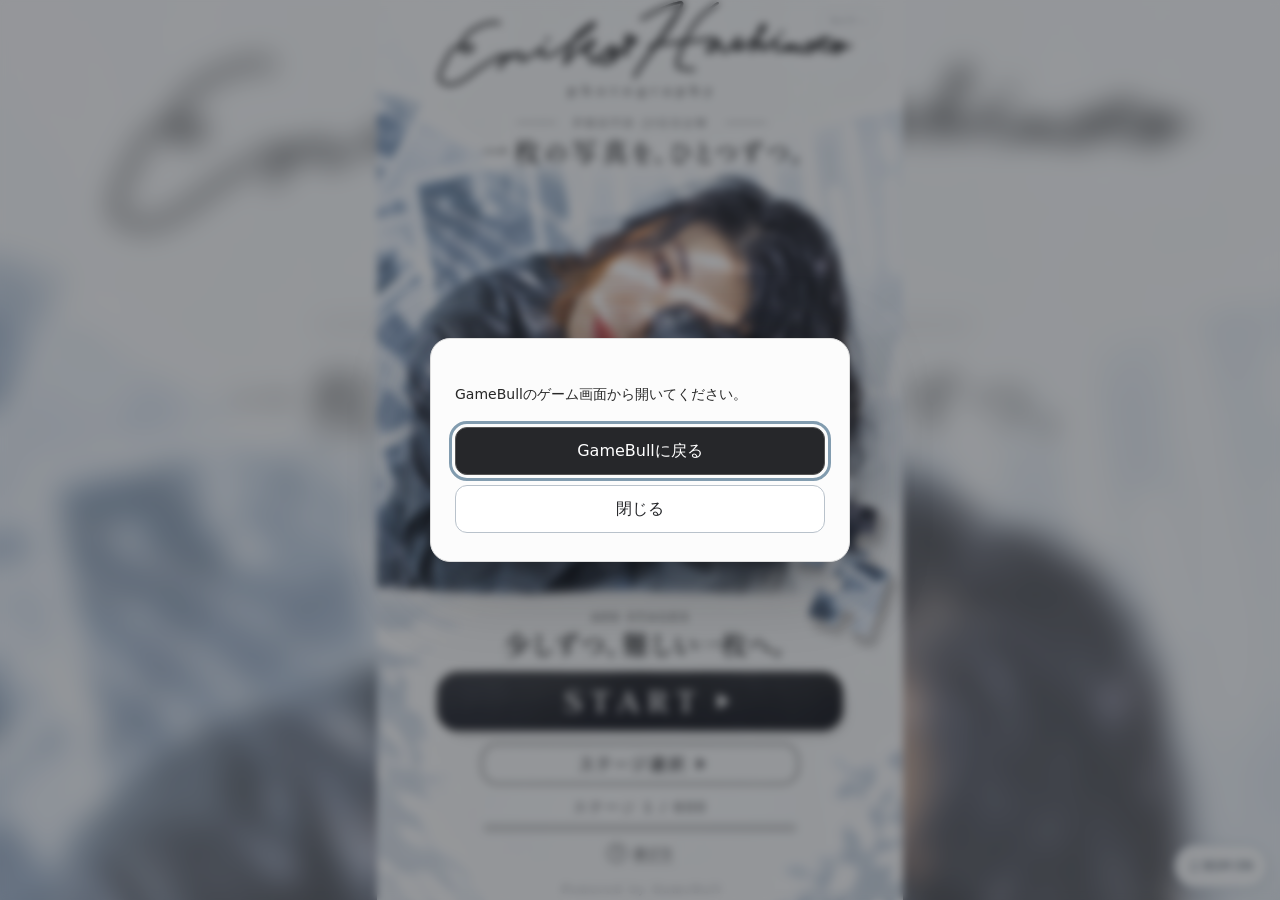
<file: index.html>
<!doctype html>
<!-- PHOTO JIGSAW, GameBull web build (Stage Mode). This page is the host-facing shell:
     - the loading page (Unity IdeofuzionBridge template behaviour, playbook section 7): blurred backdrop baked from
       the client's thumbnail, spinner, tenant icon from /context (gameLogoUrl, then gameBannerUrl) with the 4 s / 30 s
       clocks, the client's icon as the built-in one;
     - a fixed window filling the whole page (safe areas excepted) holding the game frame (app.html, same launch URL);
       their page is fitted to it at scale 1 (gb/pj-hooks.js PJFit), scaled down only as a last resort (loader.ts
       fitFrame), so the game never scrolls;
     - the gamebull:close relay (trap W18). -->
<html lang="ja">
<head>
<meta charset="utf-8">
<meta name="viewport" content="width=device-width, initial-scale=1, maximum-scale=1, user-scalable=no, viewport-fit=cover">
<meta name="referrer" content="no-referrer">
<meta name="theme-color" content="#fafcfd">
<title>PHOTO JIGSAW</title>
<link rel="icon" type="image/png" href="./gb/favicon-CJ-65d6o.png">
  <script type="module" crossorigin src="./gb/index-Bp1zNa4a.js"></script>
  <link rel="modulepreload" crossorigin href="./gb/nozoom-BwxvnWFh.js">
  <link rel="stylesheet" crossorigin href="./gb/index-BrpUDjfZ.css">
</head>
<body>
<div id="gb-box"><iframe id="gb-frame" title="PHOTO JIGSAW" allow="autoplay; fullscreen; clipboard-write"></iframe></div>
<div id="gb-loading">
  <div id="unity-loading-bar">
    <div id="unity-logo"><div id="gb-tenant-logo"></div><div id="gb-spinner"></div></div>
    <div id="unity-progress-bar-empty"><div id="unity-progress-bar-full"></div></div>
    <div id="unity-progress-percent">0%</div>
  </div>
</div>
</body>
</html>
</file>
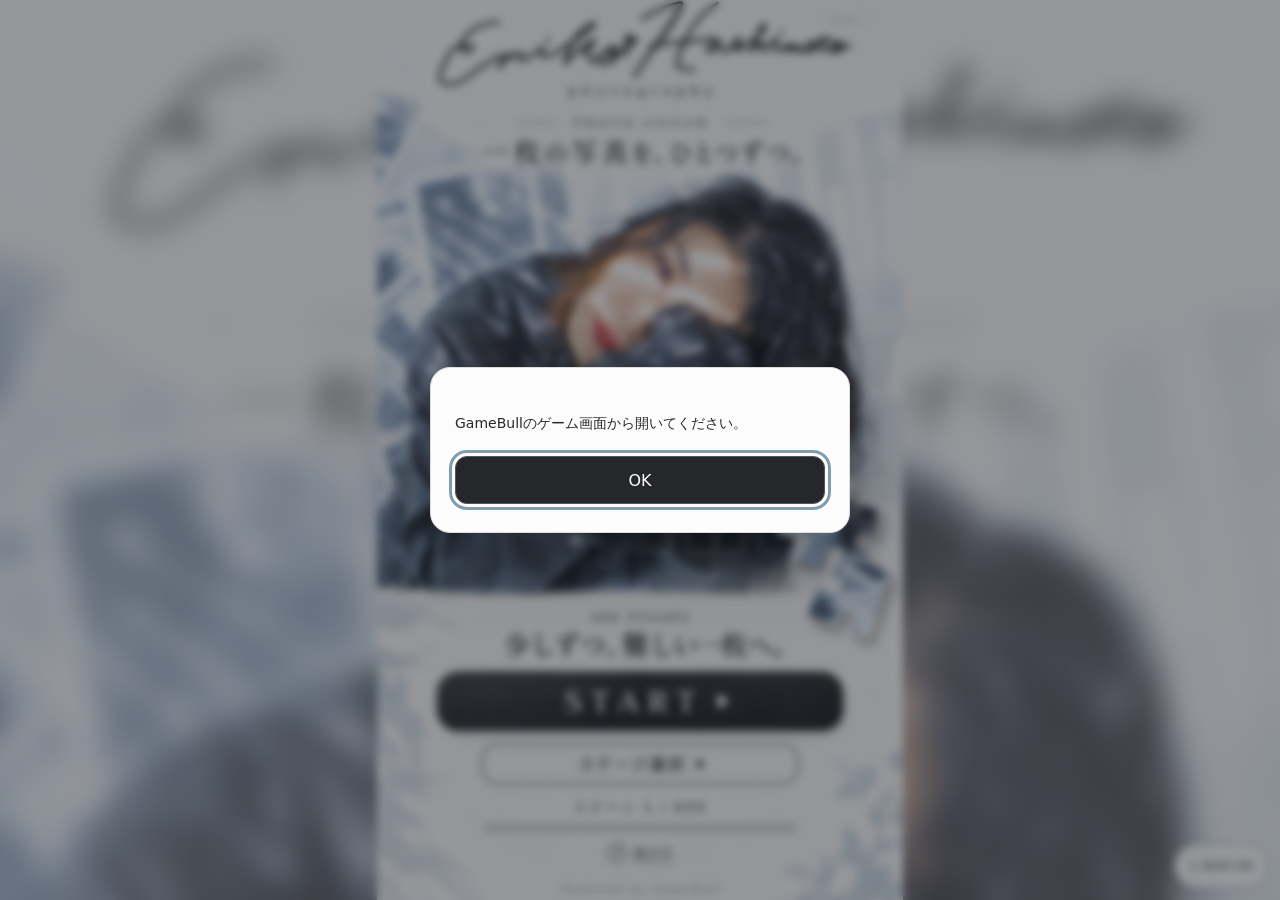
<file: app.html>
<!doctype html>
<!-- The game itself: the client's own page (game/index.html: their stylesheet, markup and classic scripts, copied
     in at build time by vite.gamebull.config.ts, unchanged, with their <body class>, plus three GameBull scripts in
     their script list: gb/pj-env.js + gb/pj-host.js after their gamebull-config.js, gb/pj-hooks.js after their bgm.js).
     Loaded by index.html in a frame filling the page. -->
<html lang="ja">
<head>
<meta charset="utf-8">
<meta name="viewport" content="width=device-width, initial-scale=1, maximum-scale=1, user-scalable=no, viewport-fit=cover">
<meta name="referrer" content="no-referrer">
<title>PHOTO JIGSAW</title>
<link rel="stylesheet" href="style.css?v=5">
  <script type="module" crossorigin src="./gb/app-Dv-M6QU7.js"></script>
  <link rel="modulepreload" crossorigin href="./gb/nozoom-BwxvnWFh.js">
</head>
<body class="at-home">
<header class="game-brand"><div class="signature">Emiko Hashimoto</div><span class="photography">photography</span><div class="brand-rule">PHOTO JIGSAW</div></header><main><section id="library" class="photo-home" aria-label="Emiko Hashimoto photography PHOTO JIGSAW">
<img class="home-art" src="assets/top-design.png" alt="Emiko Hashimoto photography。一枚の写真を、ひとつずつ。カメラを構える女性とジグソーパズル。">
<div class="home-lives" data-life-balance>ライフ —</div><h1 class="sr-only">PHOTO JIGSAW — 600 STAGES</h1>
<button id="campaignStart" class="art-control home-start" aria-label="START 続きのステージを始める">START ▶</button>
<button id="chooseStage" class="art-control home-choose">ステージ選択 ▶</button>
<div class="home-progress"><span id="homeStage">ステージ 1 / 600</span><progress id="homeProgress" max="600" value="0" aria-label="ステージのクリア状況"></progress><span id="campaignProgress" class="sr-only"></span></div>
<button id="howTo" class="art-control home-help">遊び方</button>
<dialog id="stageDialog" aria-labelledby="stageDialogTitle"><form method="dialog"><button class="dialog-close" aria-label="閉じる">×</button></form><h2 id="stageDialogTitle">ステージ選択</h2><p>クリアすると、次のステージが開きます。</p><label for="stageSelect">ステージ</label><select id="stageSelect" aria-label="ステージを選択"></select><button id="playSelected" class="dialog-primary">このステージで遊ぶ ▶</button></dialog>
<dialog id="helpDialog" aria-labelledby="helpDialogTitle"><form method="dialog"><button class="dialog-close" aria-label="閉じる">×</button></form><h2 id="helpDialogTitle">遊び方</h2><p>ピースを指で動かして、写真の枠にはめましょう。</p><p>ピースをタップして選び、置きたい場所をタップすることもできます。正しい位置に近づくと、ぴったりはまります。</p><p>新しいゲームには1ライフが必要です。途中保存からの再開では追加のライフは使いません。「保存して終了」で盤面を保存できます。</p><p>20ステージごとに難易度が上がり、全600ステージに挑戦できます。途中経過は自動保存されます。</p><form method="dialog"><button class="dialog-primary">わかりました</button></form></dialog>
</section><section id="game" hidden><div class="stagebar" id="stagebar" hidden><strong id="stageTitle"></strong><span id="stageBand"></span></div><div class="life-row"><span data-life-balance>ライフ —</span><span id="saveStatus" role="status" aria-live="polite">途中経過を自動保存</span></div><div class="toolbar"><button id="back">‹ TOP</button><select id="difficulty" hidden aria-hidden="true"><option value="4,3">12</option><option value="10,7" selected>70</option></select><button id="saveExit">保存して終了</button><button id="restart">やり直す</button></div><div class="status"><span id="progress"></span><span id="timer">00:00</span></div><p class="help">ピースを指で動かして枠へ。タップで選んで、枠をタップしても置けます。</p><canvas id="board" aria-label="ジグソーパズル盤面"></canvas><div id="message" role="status"></div><button id="nextStage" hidden>次のステージへ ▶</button></section></main><footer>Powered by GameBull</footer><script src="photos.js?v=5"></script><script src="gamebull-config.js?v=5"></script><script src="gb/pj-env.js?v=5"></script><script src="gb/pj-host.js?v=5"></script><script src="gamebull.js?v=5"></script><script src="game.js?v=5"></script><button id="bgmToggle" class="bgm-toggle" type="button" aria-pressed="true">♫ BGM 待機</button><script src="bgm.js?v=5"></script><script src="gb/pj-hooks.js?v=5"></script>
</body>
</html>
</file>
<file: gb/index-BrpUDjfZ.css>
html,body{touch-action:pan-x pan-y;background:#fafcfd;width:100%;height:100%;margin:0;padding:0;overflow:hidden}#gb-box{top:env(safe-area-inset-top,0px);right:env(safe-area-inset-right,0px);bottom:env(safe-area-inset-bottom,0px);left:env(safe-area-inset-left,0px);background:#fafcfd;position:fixed;overflow:hidden}#gb-frame{transform-origin:0 0;background:#fafcfd;border:0;width:100%;height:100%;display:block;position:absolute;top:0;left:0}#gb-loading{z-index:1200;touch-action:none;-webkit-user-select:none;user-select:none;background:#fafcfd url(./loading-bg-DN4LZuta.jpg) 50%/cover no-repeat;position:fixed;inset:0}#unity-loading-bar{text-align:center;position:absolute;top:50%;left:50%;transform:translate(-50%,-50%)}#unity-logo{background:0 0;width:180px;height:180px;margin:0 auto 12px;position:relative}#unity-logo.gb-fallback{background:url(./game-icon-C2pYjQ7v.jpg) 50%/contain no-repeat;border-radius:28px}#gb-tenant-logo{opacity:0;background-position:50%;background-repeat:no-repeat;background-size:contain;transition:opacity .25s;position:absolute;inset:0}#gb-tenant-logo.gb-ready{opacity:1}#gb-spinner{border:4px solid #343c452e;border-top-color:#343c45;border-radius:50%;width:44px;height:44px;margin:-22px 0 0 -22px;animation:.8s linear infinite gb-spin;position:absolute;top:50%;left:50%}@keyframes gb-spin{to{transform:rotate(360deg)}}@media (prefers-reduced-motion:reduce){#gb-spinner{animation-duration:3s}}#unity-progress-bar-empty{background:#d5dfe7;border-radius:9px;width:300px;height:18px;margin:12px auto 0;overflow:hidden}#unity-progress-bar-full{background:#343c45;border-radius:9px;width:0%;height:100%;transition:width .1s}#unity-progress-percent{color:#3d4954;margin-top:6px;font:14px arial,sans-serif}
</file>
<file: style.css>
*{box-sizing:border-box}body{margin:0;color:#422b1c;font-family:system-ui,sans-serif;background:#e7ce9e url('assets/_Sprites/Theme/Background/1.jpg') center/cover fixed}header{height:138px;display:flex;align-items:center;justify-content:center;gap:36px;background:linear-gradient(#42291ee8,#63452ce8);border-bottom:5px solid #dba640;box-shadow:0 4px 15px #34220e55}header img{width:230px;max-height:125px;object-fit:contain}header span{color:#fff1ca;font-size:16px;letter-spacing:2px}main{max-width:1250px;margin:26px auto;padding:0 24px}nav{display:flex;gap:12px;justify-content:center;flex-wrap:wrap}button,select{font:inherit;color:inherit;border:1px solid #b68b50;border-radius:9px;background:#fff4d9;padding:10px 18px;cursor:pointer;box-shadow:0 3px 0 #80572d44}button:hover{filter:brightness(1.07);transform:translateY(-1px)}button.active,button[aria-pressed=true]{background:#668331;color:white;border-color:#3e5b20}nav button{min-width:135px}h1{font-size:28px;margin-bottom:8px}.intro{text-align:center;margin:26px 0}.intro p,.help{font-size:14px}#gallery{display:grid;grid-template-columns:repeat(3,1fr);gap:24px}#gallery button{padding:9px;background:#fff1d2;border:4px solid #986636;border-radius:8px;position:relative}#gallery img{display:block;width:100%;aspect-ratio:1.389;object-fit:cover;border:1px solid #b78f50}#gallery span{display:block;padding:10px 0 3px;font-weight:600}.toolbar{display:flex;align-items:center;justify-content:center;gap:10px;flex-wrap:wrap}.toolbar select{padding:9px}.status{display:flex;justify-content:space-between;font-weight:700;margin:20px 10px 0}.help{text-align:center}canvas{width:100%;display:block;touch-action:none;border-radius:12px;box-shadow:0 8px 35px #32201245;background:#63482799}#message{text-align:center;font-size:24px;font-weight:bold;margin:18px}footer{text-align:center;font-size:11px;letter-spacing:3px;padding:25px;color:#654c34} [hidden]{display:none!important}@media(max-width:700px){header{height:105px}header img{width:180px}header span{display:none}main{padding:0 10px;margin-top:16px}#gallery{grid-template-columns:repeat(2,1fr);gap:12px}nav button{min-width:0;padding:9px 13px}.toolbar{gap:7px}.toolbar button{padding:8px 12px}.help{font-size:12px}}
/* Phone layout: generous touch targets and a full-width puzzle board. */
button,select{-webkit-tap-highlight-color:transparent;min-height:44px}button:focus-visible,select:focus-visible{outline:3px solid #ffcb54;outline-offset:3px}
@media(max-width:700px){
 body{background-attachment:scroll;padding-bottom:env(safe-area-inset-bottom)}
 header{height:82px;border-bottom-width:3px;padding-top:env(safe-area-inset-top)}header img{width:145px;height:74px}
 main{margin:12px auto 0;padding:0 12px;max-width:560px}nav{display:grid;grid-template-columns:repeat(4,1fr);gap:6px}nav button{min-width:0;padding:10px 3px;font-size:14px}
 .intro{margin:20px 0 16px}.intro h1{font-size:24px;margin:0 0 8px}.intro p{font-size:13px;line-height:1.7;margin:0 12px}
 #gallery{gap:12px}#gallery button{padding:5px;border-width:3px}#gallery span{font-size:14px;padding:9px 0 5px}
 .toolbar{display:grid;grid-template-columns:repeat(3,minmax(0,1fr));gap:8px;padding:10px;background:#452e21e8;border:1px solid #b58b56;border-radius:14px}
 .toolbar button{font-size:14px;min-height:46px;padding:9px 4px;box-shadow:0 2px 0 #0003}
 .toolbar label{display:flex;align-items:center;justify-content:center;gap:5px;color:#fff1cf;font-size:12px;min-width:0}.toolbar select{min-width:0;max-width:70px;padding:8px 5px;color:#422b1c;background:#fff4d9;font-size:16px;box-shadow:none}
 #back{grid-column:1;grid-row:1}.toolbar label:has(#difficulty){grid-column:2;grid-row:1}#restart{grid-column:3;grid-row:1}#preview{grid-column:1;grid-row:2}#hint{grid-column:2;grid-row:2}.toolbar label:has(#theme){grid-column:3;grid-row:2}
 .status{margin:12px 0 0;background:#fff3d9ef;border-radius:10px;padding:10px 12px;font-size:14px;box-shadow:0 2px 7px #422b1c25}#timer{font-variant-numeric:tabular-nums}
 .help{color:#fff4da;background:#452e21e8;border-radius:8px;padding:9px 10px;font-size:12px;line-height:1.6;margin:8px 0}
 canvas{border-radius:12px;width:100%;user-select:none;-webkit-user-select:none}#message{font-size:20px;margin:12px 0}#message:empty{display:none}footer{font-size:9px;padding:18px 0;letter-spacing:2px}
}
@media(max-width:360px){main{padding:0 8px}.toolbar{padding:7px;gap:6px}.toolbar button{font-size:12px}.toolbar label{gap:3px;font-size:11px}nav button{font-size:12px}}
@media(max-height:500px) and (orientation:landscape){header{height:60px}header img{height:55px}main{margin-top:8px}}

.campaign{display:grid;gap:14px;grid-template-columns:1fr auto;align-items:center;padding:24px;background:#442e22ef;color:#fff0ca;border:2px solid #cfab67;border-radius:18px;margin-bottom:24px;box-shadow:0 8px 24px #38231533}.campaign h1{margin:8px 0;font-size:27px}.campaign p{font-size:14px;margin:0;line-height:1.6}.campaign strong{color:#ffd470;font-size:13px;letter-spacing:3px}.campaign label{display:flex;flex-direction:column;gap:7px;font-size:13px}.campaign select{max-width:100%;color:#422b1c}.campaign button{background:#789440;color:white;font-weight:bold}.campaign>span{font-size:13px}.free-title{text-align:center;font-size:20px}.stagebar{display:flex;justify-content:space-between;align-items:center;gap:12px;padding:12px 16px;margin-bottom:10px;border-radius:10px;background:#442e22ef;color:#ffe5ab}.stagebar span{font-size:12px}#nextStage{display:block;margin:12px auto 24px;background:#6b8935;color:white;min-height:48px;font-weight:bold}.toolbar select:disabled{opacity:1;color:#422b1c;cursor:default}@media(max-width:700px){.campaign{grid-template-columns:1fr;padding:18px;gap:14px;margin-bottom:20px}.campaign h1{font-size:23px}.campaign label{width:100%}.campaign select{width:100%;font-size:16px}.campaign button{width:100%;min-height:48px}.stagebar{padding:10px;font-size:14px}.stagebar span{font-size:11px}}

.random-photo{display:block;margin:0 auto 16px;background:#6b8935;color:white;font-weight:700;min-height:48px}nav{gap:8px}nav button{min-width:110px}@media(max-width:700px){nav{display:flex;flex-wrap:wrap}nav button{flex:1;min-width:88px}.random-photo{width:100%}}

/* Supplied photographic cover, with accessible live controls. */
.sr-only{position:absolute;width:1px;height:1px;padding:0;margin:-1px;overflow:hidden;clip:rect(0,0,0,0);white-space:nowrap;border:0}
body.at-home{background:#fafcfd!important;padding:0}body.at-home>header,body.at-home>footer{display:none}body.at-home main{max-width:620px;margin:0 auto;padding:0}
.photo-home{position:relative;width:100%;isolation:isolate;color:#1e2023;font-family:'Yu Mincho','Hiragino Mincho ProN',serif}.home-art{display:block;width:100%;height:auto}
.art-control{position:absolute;border:0;background:transparent;color:transparent;box-shadow:none;border-radius:18px;padding:0;margin:0;min-height:0;cursor:pointer;touch-action:manipulation}.art-control:hover{background:#ffffff0d;transform:none;filter:none}.art-control:focus-visible{outline:3px solid #6585a0;outline-offset:3px;background:#fff2}.home-start{left:11.3%;top:73.9%;width:77.4%;height:6.45%;border-radius:30px}.home-choose{left:19.8%;top:81.65%;width:60.4%;height:4.45%}.home-help{left:43%;top:92.3%;width:15%;height:2.6%}
.home-progress{position:absolute;left:20.1%;top:87.1%;width:59.8%;height:4.6%;background:linear-gradient(110deg,#fafcfd,#fff 45%,#fafcfd);display:flex;flex-direction:column;align-items:center;justify-content:center;gap:8px;font-family:system-ui,sans-serif;font-size:clamp(11px,2.7vw,16px);letter-spacing:2px;color:#3b3b3d}.home-progress progress{width:100%;height:10px;border:0;border-radius:20px;overflow:hidden;background:#d9d9d9}.home-progress progress::-webkit-progress-bar{background:#d9d9d9;border-radius:20px}.home-progress progress::-webkit-progress-value{background:#4e4e50;border-radius:20px}.home-progress progress::-moz-progress-bar{background:#4e4e50;border-radius:20px}
dialog{max-width:420px;width:calc(100% - 36px);max-height:85dvh;overflow:auto;padding:28px 24px;border:1px solid #ddd;border-radius:20px;background:#fcfcfc;color:#282828;box-shadow:0 20px 80px #0004;font-family:system-ui,sans-serif}dialog::backdrop{background:#1b202775;backdrop-filter:blur(4px)}dialog h2{font-family:'Yu Mincho',serif;font-weight:500;font-size:25px;margin:10px 0 18px}dialog p{font-size:14px;line-height:1.9}dialog label{display:block;font-size:13px;margin:20px 0 8px}dialog select{width:100%;font-size:16px;background:white;color:#333;border:1px solid #bbb;box-shadow:none}.dialog-close{float:right;border:0;background:none;color:#555;box-shadow:none;font-size:25px;min-width:44px;padding:0}.dialog-primary{display:block;width:100%;margin-top:20px;min-height:48px;background:#26272a;color:white;border:1px solid #555;box-shadow:none;border-radius:12px}dialog form{margin:0}
@media(max-width:700px){body.at-home main{max-width:620px;padding:0;margin:0}.home-progress{gap:6px}.home-progress progress{height:7px}.art-control{min-height:0}.home-help{left:40%;width:22%;top:91.9%;height:3.6%}}

/* Photographic collection: white paper, silver frames and charcoal controls. */
body:not(.at-home){color:#2a3036;background:radial-gradient(ellipse at 0% 25%,#dbe6ee90,transparent 44%),radial-gradient(ellipse at 100% 80%,#d4e0e980,transparent 42%),#fafcfd;background-attachment:fixed}
body:not(.at-home)::before{content:'';position:fixed;inset:0;pointer-events:none;z-index:-1;background:linear-gradient(125deg,transparent 6%,#fff9 24%,transparent 45%,#fff9 71%)}
.game-brand{display:flex;flex-direction:column;height:auto;min-height:130px;gap:4px;padding:22px 16px 15px;background:#ffffffb8;border:0;box-shadow:none;text-align:center;color:#171a1d}.signature{font:italic 38px 'Segoe Script','Brush Script MT',cursive;line-height:1.2;letter-spacing:-1px}.game-brand .photography{display:block;color:#282c30;font-family:Georgia,serif;font-size:12px;letter-spacing:6px}.brand-rule{display:flex;align-items:center;gap:18px;margin-top:10px;font:12px Georgia,serif;letter-spacing:5px}.brand-rule::before,.brand-rule::after{content:'';width:45px;height:1px;background:#8b939b}
body:not(.at-home) main{max-width:980px;margin:16px auto;padding:0 24px}.stagebar{color:#252c32;background:transparent;border-radius:0;padding:10px 2px 16px;border-bottom:1px solid #cbd3db;margin-bottom:14px}.stagebar strong{font:18px Georgia,serif;letter-spacing:3px}.stagebar span{color:#64717c;letter-spacing:1px}
.toolbar{padding:12px;background:#ffffffc9;border:1px solid #d2d9df;border-radius:16px;box-shadow:0 6px 22px #21344708;gap:10px}.toolbar button,.toolbar select{color:#343b43;background:#fff;border:1px solid #b9c2cb;border-radius:10px;box-shadow:0 2px 6px #23334509;font-size:14px}.toolbar label{color:#5a6672;font-size:12px}.toolbar select:disabled{color:#37424d;background:#f4f6f8;border-color:#dce1e6}.toolbar button[aria-pressed=true]{background:#343c45;color:#fff;border-color:#343c45}#hint{background:linear-gradient(#383e45,#22262b);color:#fff;border:1px solid #636970;box-shadow:0 3px 8px #17212d22}.toolbar button:hover{transform:none;filter:brightness(.97)}
.status{margin:14px 0 0;padding:12px 15px;background:#fff;border:1px solid #dce2e7;box-shadow:none;border-radius:12px;color:#3d4954;font-size:14px;font-weight:500;letter-spacing:1px}.help{color:#687785;background:none;border:0;padding:8px 0;margin:4px 0 10px;font-size:12px;line-height:1.7}
canvas{background:#f5f7f9;border:1px solid #d5dfe7;border-radius:16px;box-shadow:0 12px 35px #30475d13}#message{font-family:'Yu Mincho',Georgia,serif;color:#394b5c;font-weight:500}#nextStage{background:linear-gradient(#383e45,#22262b);color:#fff;border:1px solid #636970;border-radius:14px;box-shadow:0 5px 15px #17212d22;padding:12px 32px;letter-spacing:2px}footer{color:#7a828b;font-family:Georgia,serif;letter-spacing:4px;padding:25px 12px 30px}button:focus-visible,select:focus-visible{outline:3px solid #829caf;outline-offset:3px}
@media(max-width:700px){.game-brand{min-height:100px;padding:16px 10px 12px;gap:2px}.signature{font-size:29px}.game-brand .photography{display:block;font-size:10px;letter-spacing:5px}.brand-rule{font-size:10px;letter-spacing:4px;margin-top:8px;gap:12px}.brand-rule::before,.brand-rule::after{width:28px}body:not(.at-home) main{margin:10px auto 0;padding:0 12px;max-width:560px}.stagebar{padding:5px 0 12px;margin-bottom:10px}.stagebar strong{font-size:15px;letter-spacing:2px}.stagebar span{font-size:10px}.toolbar{grid-template-columns:repeat(3,minmax(0,1fr));padding:9px;gap:8px}.toolbar label{color:#697581}.toolbar select{max-width:62px;padding:8px 5px;font-size:16px}.toolbar label:has(#difficulty){grid-column:2;grid-row:1}.toolbar #preview{grid-column:1 / 3;grid-row:2}.toolbar #hint{grid-column:3;grid-row:2}.toolbar button{font-size:13px}.status{font-size:12px;margin-top:11px;padding:11px 12px}.help{font-size:11px;padding:5px 0;line-height:1.8;margin-bottom:8px}canvas{border-radius:12px}footer{font-size:10px;letter-spacing:3px}}
/* Difficulty is controlled by stage; keep the toolbar balanced. */
.toolbar{justify-content:space-between}.toolbar button{flex:1}
@media(max-width:700px){.toolbar{grid-template-columns:repeat(2,minmax(0,1fr))}.toolbar #back{grid-column:1;grid-row:1}.toolbar #restart{grid-column:2;grid-row:1}.toolbar #preview{grid-column:1;grid-row:2}.toolbar #hint{grid-column:2;grid-row:2}}

.home-lives{position:absolute;right:5%;top:1%;padding:7px 12px;background:#fffffff0;border:1px solid #d9e0e6;border-radius:20px;font:11px system-ui;color:#45515e}.life-row{display:flex;justify-content:space-between;align-items:center;gap:12px;margin:8px 0 12px;font-size:12px;color:#526273}.life-row [data-life-balance]{white-space:nowrap;border:1px solid #d6dee5;border-radius:20px;padding:7px 12px;background:#fff}.life-row #saveStatus{text-align:right;font-size:11px}#saveExit{background:#343c45;color:white;border:1px solid #626d79}@media(max-width:700px){.toolbar #back{grid-column:1;grid-row:1}.toolbar #saveExit{grid-column:2;grid-row:1}.toolbar #restart{grid-column:1 / 3;grid-row:2}.home-lives{font-size:9px;padding:5px 8px}.life-row{gap:8px;font-size:11px}}
.bgm-toggle{position:fixed;right:max(12px,env(safe-area-inset-right));bottom:max(12px,env(safe-area-inset-bottom));z-index:20;padding:9px 14px;min-height:44px;background:#fffffff0;color:#465361;border:1px solid #cbd5dd;border-radius:24px;font:12px system-ui;box-shadow:0 3px 14px #25374a14;backdrop-filter:blur(12px)}.bgm-toggle[aria-pressed=true]{background:#fffffff0;color:#465361;border-color:#aabac7}.bgm-toggle:hover{transform:none}body:not(.at-home){padding-bottom:65px}@media(max-width:700px){.bgm-toggle{font-size:11px;padding:9px 12px}}
</file>
